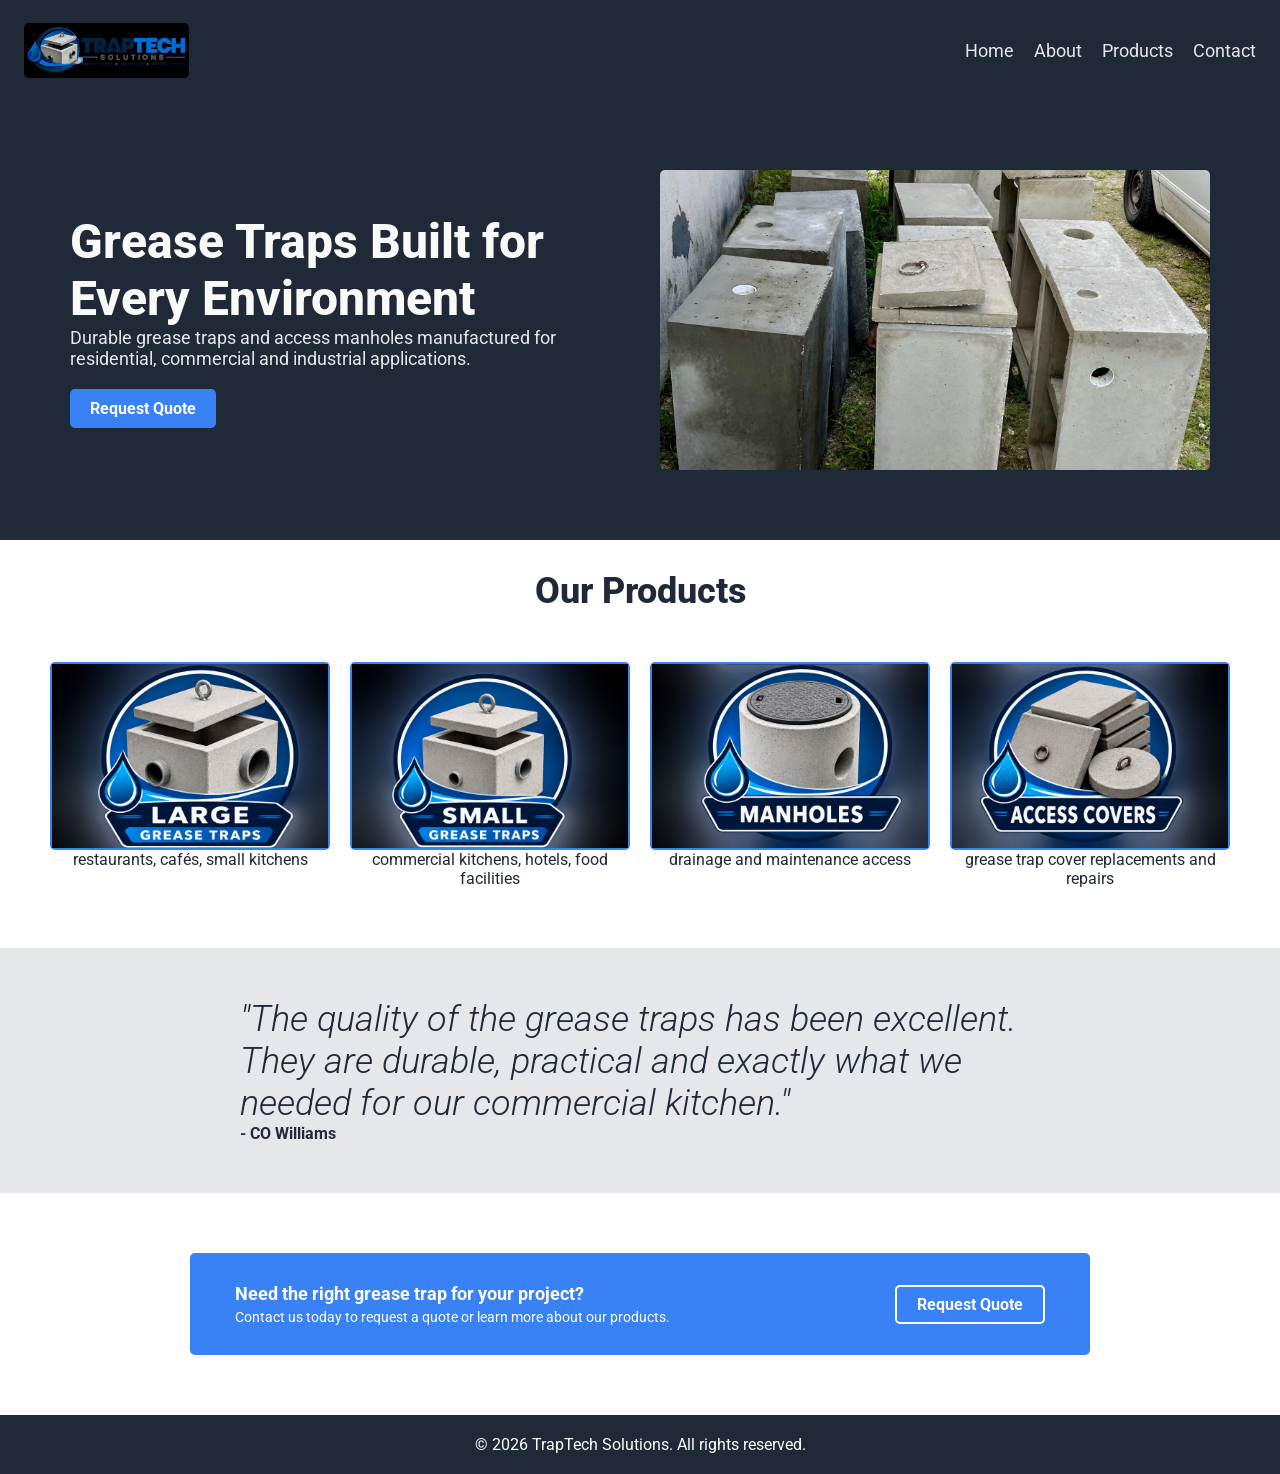
<file: index.html>
<!DOCTYPE html>
<html lang="en">
    <head>
        <meta charset="UTF-8">
        <meta name="viewport" content="width=device-width, initial-scale=1.0">
        <title>Home | TrapTech Solutions</title>
        <link rel="stylesheet" href="css/main.css">
        <link rel="stylesheet" href="css/responsive.css">
    </head>
    <body>
        <header>
            <a href="index.html" class="logo">
                <picture>
                    <source srcset="assets/images/traptech-logo.webp" type="image/webp">
                    <img src="assets/images/traptech-logo.png" alt="TrapTech Solutions Logo">
                </picture>
            </a>
            <!-- CSS-only burger menu -->
            <input type="checkbox" id="menu-toggle">

            <label for="menu-toggle" class="menu-icon" aria-label="Open navigation">
                ☰
            </label>

            <nav class="nav-menu">
                <ul>
                    <li><a href="index.html">Home</a></li>
                    <li><a href="pages/about.html">About</a></li>
                    <li><a href="pages/products.html">Products</a></li>
                    <li><a href="pages/contact.html">Contact</a></li>
                </ul>
            </nav>
        </header>

        <main>
            <section class="hero">
                <div class="hero-content">
                    <h1>Grease Traps Built for Every Environment</h1>
                    <p>Durable grease traps and access manholes manufactured for residential, commercial and industrial applications.</p>
                    <a href="pages/contact.html" class="hero-btn btn-secondary">Request Quote</a>
                </div>
                <div class="hero-image">
                    <picture>
                        <img src="assets/images/grease-traps.jpeg" alt="Concrete grease traps and access covers">
                    </picture>
                </div>
            </section>
            <div class="info-header">
                <h2>Our Products</h2>
            </div>
            <section class="products">
                <div class="product">
                    <div class="product-image">
                        <img src="assets/images/large-grease-trap.png" alt="Concrete grease traps and access covers">
                    </div>
                    <div class="product-text">
                        <!-- <h3>Small Trap</h3> -->
                        <p>restaurants, cafés, small kitchens</p>
                    </div>
                </div>
                <div class="product">
                    <div class="product-image">
                        <img src="assets/images/small-grease-trap.png" alt="Concrete grease traps and access covers">
                    </div>
                    <div class="product-text">
                        <!-- <h3>Large Trap</h3> -->
                        <p>commercial kitchens, hotels, food facilities</p>
                    </div>
                </div>
                <div class="product">
                    <div class="product-image">
                        <img src="assets/images/manholes.png" alt="Concrete grease traps and access covers">
                    </div>
                    <div class="product-text">
                        <!-- <h3>Manholes</h3> -->
                        <p>drainage and maintenance access</p>
                    </div>
                </div>
                <div class="product">
                    <div class="product-image">
                        <img src="assets/images/access-covers.png" alt="Concrete grease traps and access covers">
                    </div>
                    <div class="product-text">
                        <!-- <h3>Covers</h3> -->
                        <p>grease trap cover replacements and repairs</p>
                    </div>
                </div>
            </section>
            <section class="testimonials">
                <div class="testimonial-content">
                    <p>
                        "The quality of the grease traps has been excellent.
                        They are durable, practical and exactly what we needed
                        for our commercial kitchen."
                    </p>

                    <strong>- CO Williams</strong>
                </div>
            </section>
            <section class="cta">
                <div class="cta-content">
                    <div class="cta-text">
                        <h2>Need the right grease trap for your project?</h2>
                        <p>Contact us today to request a quote or learn more about our products.</p>
                    </div>

                    <div class="cta-action">
                        <a href="pages/contact.html" class="cta-btn">Request Quote</a>
                    </div>
                </div>
            </section>
        </main>
        <footer id="footer">
            <p class="footer-content">&copy; 2026 TrapTech Solutions. All rights reserved.</p>
        </footer>
    </body>
</html>
</file>
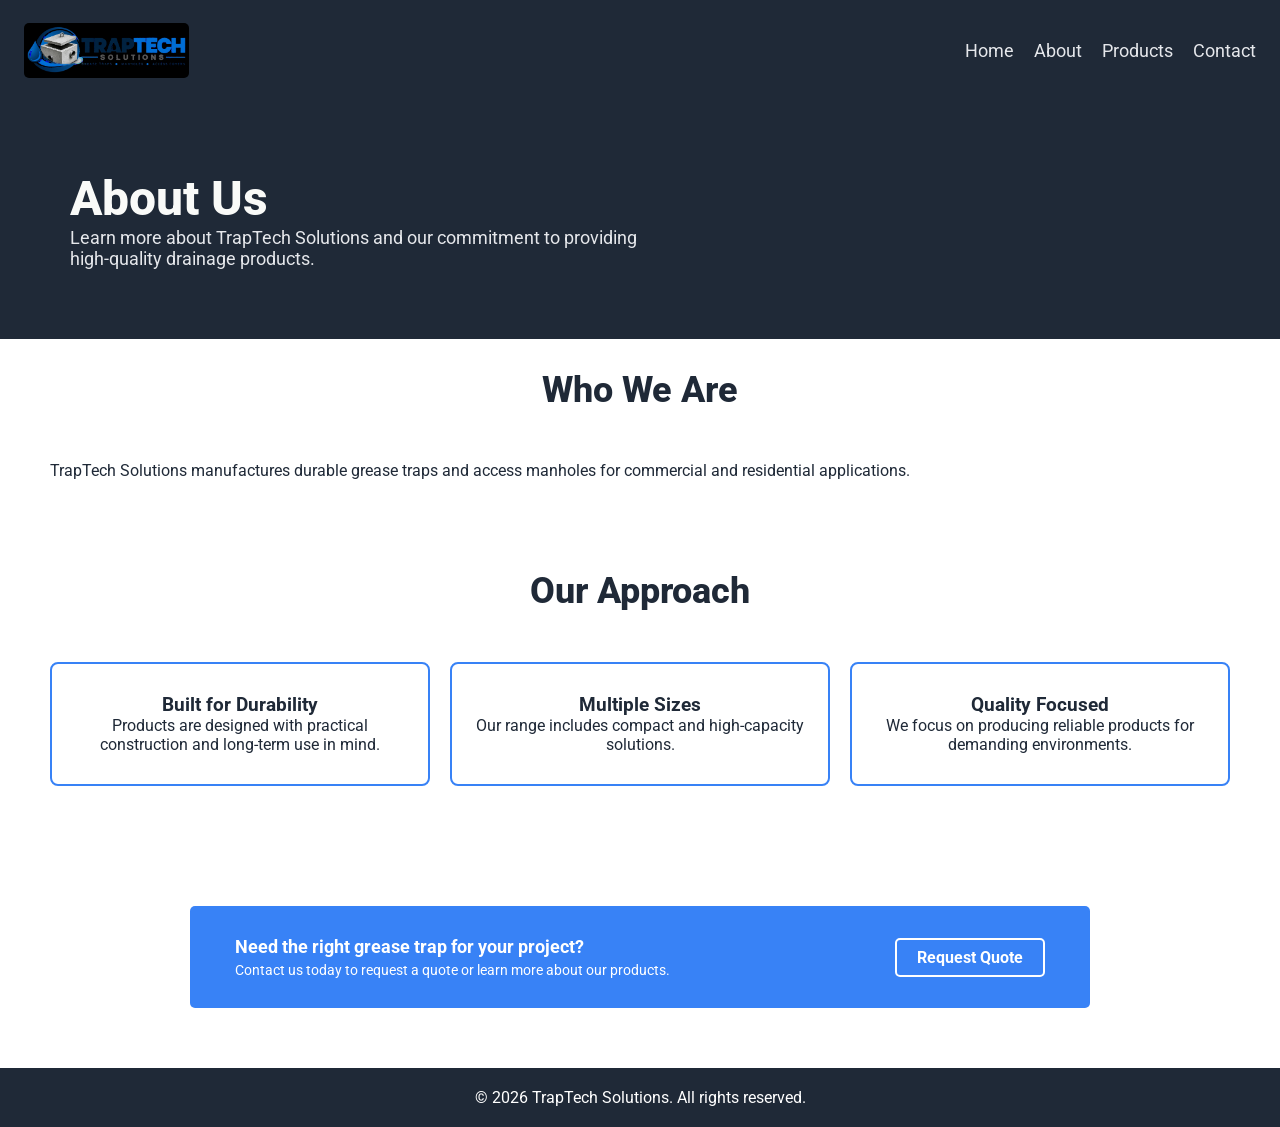
<file: pages/about.html>
<!DOCTYPE html>
<html lang="en">
    <head>
        <meta charset="UTF-8">
        <meta name="viewport" content="width=device-width, initial-scale=1.0">
        <title>About | TrapTech Solutions</title>
        <link rel="stylesheet" href="../css/main.css">
        <link rel="stylesheet" href="../css/responsive.css">
    </head>
    <body>
        <header>
            <a href="../index.html" class="logo">
                <picture>
                    <source srcset="../assets/images/traptech-logo.webp" type="image/webp">
                    <img src="../assets/images/traptech-logo.png" alt="TrapTech Solutions Logo">
                </picture>
            </a>
            <!-- CSS-only burger menu -->
            <input type="checkbox" id="menu-toggle">

            <label for="menu-toggle" class="menu-icon" aria-label="Open navigation">
                ☰
            </label>

            <nav class="nav-menu">
                <ul>
                    <li><a href="../index.html">Home</a></li>
                    <li><a href="./about.html">About</a></li>
                    <li><a href="./products.html">Products</a></li>
                    <li><a href="./contact.html">Contact</a></li>
                </ul>
            </nav>
        </header>

        <main>
            <section class="hero">
                <div class="hero-content">
                    <h1>About Us</h1>
                    <p>Learn more about TrapTech Solutions and our commitment to providing high-quality drainage products.</p>
                </div>
            </section>
            <div class="info-header">
                <h2>Who We Are</h2>
            </div>
            <section class="content">
                <p>TrapTech Solutions manufactures durable grease traps and access manholes for commercial and residential applications.</p>
            </section>
            <div class="info-header">
                <h2>Our Approach</h2>
            </div>
            <section class="content">
                <div class="approach">
                    <h3>Built for Durability</h3>
                    <p>Products are designed with practical construction and long-term use in mind.</p>
                </div>
                <div class="approach">
                    <h3>Multiple Sizes</h3>
                    <p>Our range includes compact and high-capacity solutions.</p>
                </div>
                <div class="approach">
                    <h3>Quality Focused</h3>
                    <p>We focus on producing reliable products for demanding environments.</p>
                </div>
            </section>
            <section class="cta">
                <div class="cta-content">
                    <div class="cta-text">
                        <h2>Need the right grease trap for your project?</h2>
                        <p>Contact us today to request a quote or learn more about our products.</p>
                    </div>

                    <div class="cta-action">
                        <a href="../pages/contact.html" class="cta-btn">Request Quote</a>
                    </div>
                </div>
            </section>
        </main>
        <footer id="footer">
            <p class="footer-content">&copy; 2026 TrapTech Solutions. All rights reserved.</p>
        </footer>
    </body>
</html>
</file>
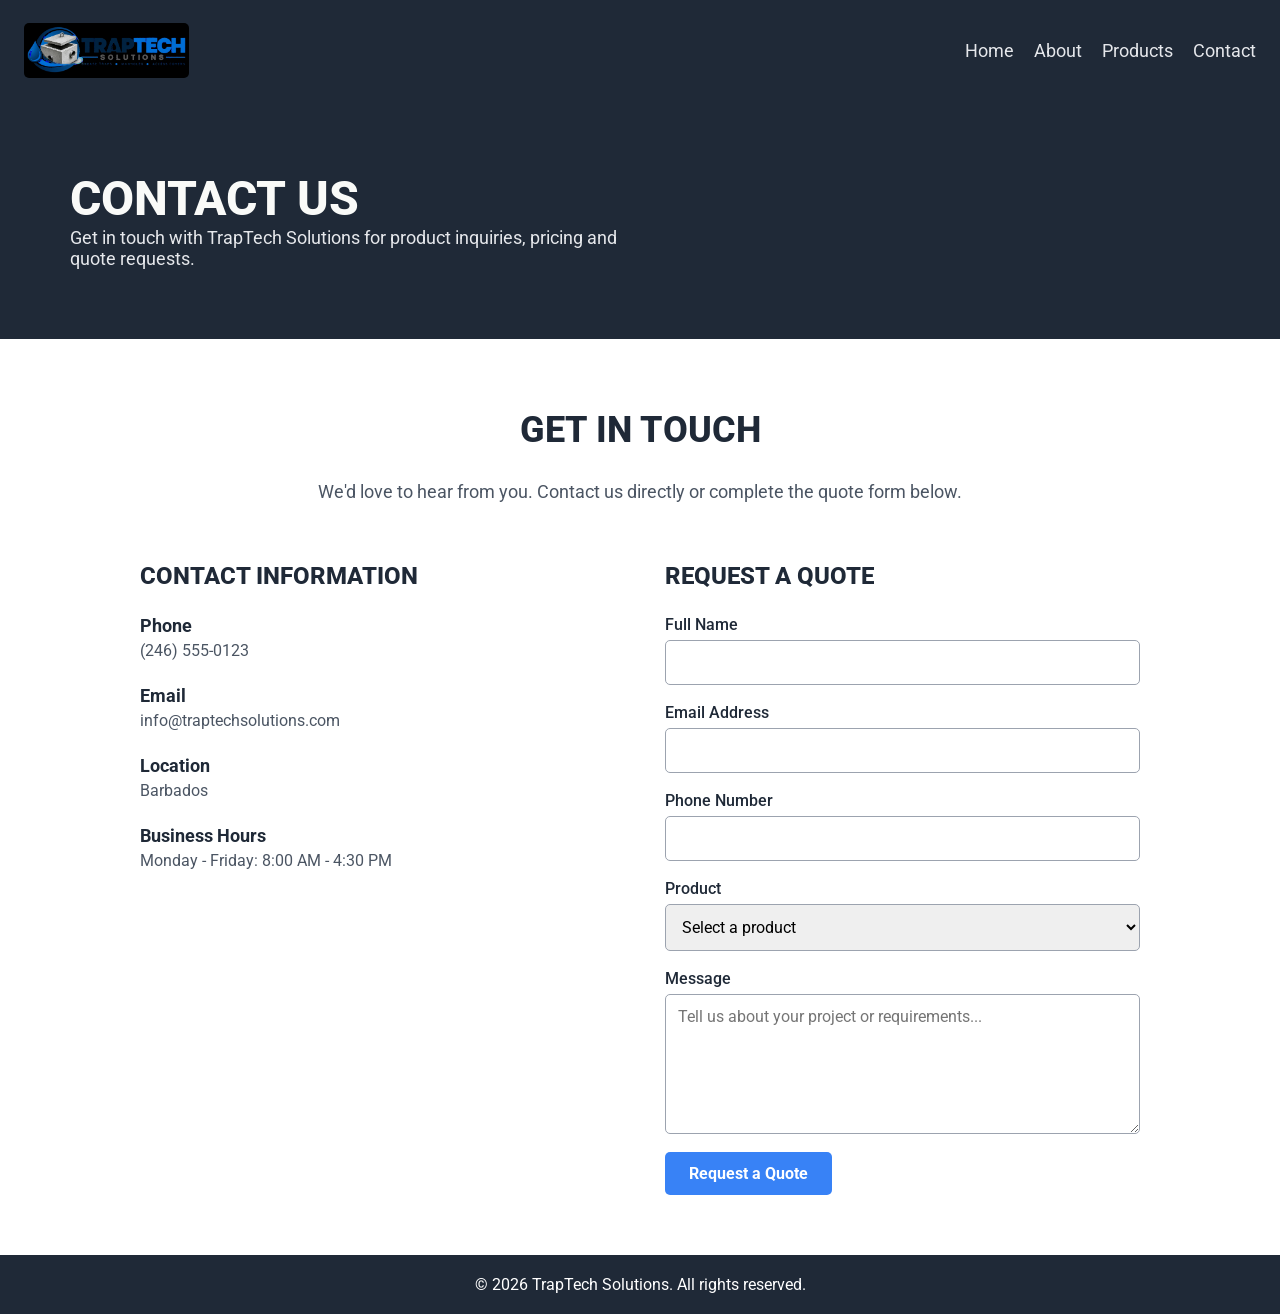
<file: pages/contact.html>
<!doctype html>
<html lang="en">
  <head>
    <meta charset="UTF-8" />
    <meta name="viewport" content="width=device-width, initial-scale=1.0" />

    <title>Contact | TrapTech Solutions</title>

    <link rel="stylesheet" href="../css/main.css" />
    <link rel="stylesheet" href="../css/responsive.css" />
  </head>

  <body>
    <header>
      <a href="../index.html" class="logo">
        <picture>
          <source
            srcset="../assets/images/traptech-logo.webp"
            type="image/webp"
          />

          <img
            src="../assets/images/traptech-logo.jpeg"
            alt="TrapTech Solutions Logo"
          />
        </picture>
      </a>

      <!-- CSS-only burger menu -->
      <input type="checkbox" id="menu-toggle" />

      <label for="menu-toggle" class="menu-icon" aria-label="Open navigation">
        ☰
      </label>

      <nav class="nav-menu">
        <ul>
          <li><a href="../index.html">Home</a></li>
          <li><a href="about.html">About</a></li>
          <li><a href="products.html">Products</a></li>
          <li><a href="contact.html">Contact</a></li>
        </ul>
      </nav>
    </header>

    <main>
      <!-- Hero -->
      <section class="hero">
        <div class="hero-content">
          <h1>CONTACT US</h1>

          <p>
            Get in touch with TrapTech Solutions for product inquiries, pricing
            and quote requests.
          </p>
        </div>
      </section>

      <!-- Introduction -->
      <section class="contact-intro">
        <div class="info-header">
          <h2>GET IN TOUCH</h2>
        </div>

        <p>
          We'd love to hear from you. Contact us directly or complete the quote
          form below.
        </p>
      </section>

      <!-- Contact Details + Form -->
      <section class="contact-section">
        <!-- Contact Information -->
        <div class="contact-details">
          <h2>CONTACT INFORMATION</h2>

          <div class="contact-item">
            <h3>Phone</h3>
            <p>(246) 555-0123</p>
          </div>

          <div class="contact-item">
            <h3>Email</h3>
            <p>info@traptechsolutions.com</p>
          </div>

          <div class="contact-item">
            <h3>Location</h3>
            <p>Barbados</p>
          </div>

          <div class="contact-item">
            <h3>Business Hours</h3>
            <p>Monday - Friday: 8:00 AM - 4:30 PM</p>
          </div>
        </div>
        <!-- Quote Form -->
        <div class="quote-container">
          <h2>REQUEST A QUOTE</h2>
          <form class="quote-form">
            <div class="form-group">
              <label for="full-name">Full Name</label>

              <input type="text" id="full-name" name="full-name" required />
            </div>
            <div class="form-group">
              <label for="email">Email Address</label>

              <input type="email" id="email" name="email" required />
            </div>
            <div class="form-group">
              <label for="phone">Phone Number</label>
              <input type="tel" id="phone" name="phone" required />
            </div>
            <div class="form-group">
              <label for="product">Product</label>

              <select id="product" name="product" required>
                <option value="">Select a product</option>

                <option value="small-grease-trap">Small Grease Trap</option>

                <option value="large-grease-trap">Large Grease Trap</option>

                <option value="manhole">Manhole</option>

                <option value="access-cover">Access Cover</option>
              </select>
            </div>
            <div class="form-group">
              <label for="message">Message</label>
              <textarea
                id="message"
                name="message"
                rows="6"
                placeholder="Tell us about your project or requirements..."
                required
              ></textarea>
            </div>
            <button type="submit" class="form-btn">Request a Quote</button>
          </form>
        </div>
      </section>
    </main>
    <footer id="footer">
      <p class="footer-content">
        &copy; 2026 TrapTech Solutions. All rights reserved.
      </p>
    </footer>
  </body>
</html>
</file>
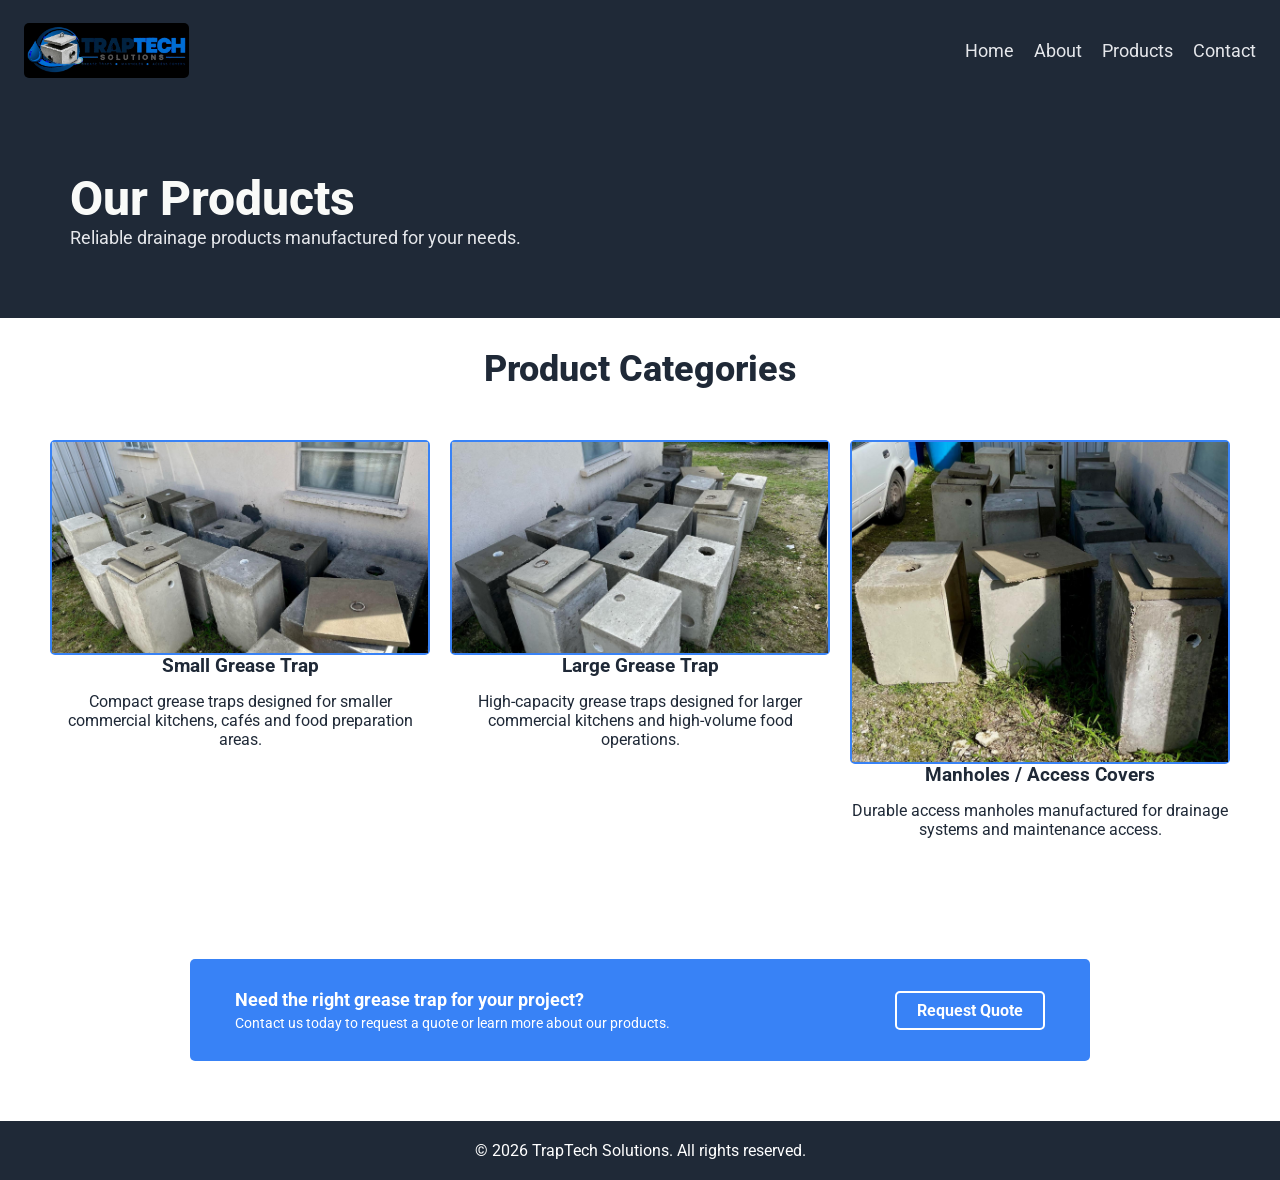
<file: pages/products.html>
<!DOCTYPE html>
<html lang="en">
    <head>
        <meta charset="UTF-8">
        <meta name="viewport" content="width=device-width, initial-scale=1.0">
        <title>Products | TrapTech Solutions</title>
        <link rel="stylesheet" href="../css/main.css">
        <link rel="stylesheet" href="../css/responsive.css">
    </head>
    <body>
        <header>
            <a href="../index.html" class="logo">
                <picture>
                    <source srcset="../assets/images/traptech-logo.webp" type="image/webp">
                    <img src="../assets/images/traptech-logo.png" alt="TrapTech Solutions Logo">
                </picture>
            </a>
            <!-- CSS-only burger menu -->
            <input type="checkbox" id="menu-toggle">

            <label for="menu-toggle" class="menu-icon" aria-label="Open navigation">
                ☰
            </label>

            <nav class="nav-menu">
                <ul>
                    <li><a href="../index.html">Home</a></li>
                    <li><a href="./about.html">About</a></li>
                    <li><a href="./products.html">Products</a></li>
                    <li><a href="./contact.html">Contact</a></li>
                </ul>
            </nav>
        </header>

        <main>
            <section class="hero">
                <div class="hero-content">
                    <h1>Our Products</h1>
                    <p>Reliable drainage products manufactured for your needs.</p>
                </div>
            </section>
            <div class="info-header">
                <h2>Product Categories</h2>
            </div>
            <section class="products">
                <div class="product">
                    <div class="product-image">
                        <img src="../assets/images/product-1.jpeg" alt="Small Grease Trap">
                    </div>
                    <div class="product-text">
                        <h3>Small Grease Trap</h3>
                        <p>Compact grease traps designed for smaller commercial kitchens, cafés and food preparation areas.</p>
                    </div>
                </div>
                <div class="product">
                    <div class="product-image">
                        <img src="../assets/images/product-2.jpeg" alt="Large Grease Trap">
                    </div>
                    <div class="product-text">
                        <h3>Large Grease Trap</h3>
                        <p>High-capacity grease traps designed for larger commercial kitchens and high-volume food operations.</p>
                    </div>
                </div>
                <div class="product">
                    <div class="product-image">
                        <img src="../assets/images/product-4.jpeg" alt="Manholes / Access Covers">
                    </div>
                    <div class="product-text">
                        <h3>Manholes / Access Covers</h3>
                        <p>Durable access manholes manufactured for drainage systems and maintenance access.</p>
                    </div>
                </div>
            </section>
            <section class="cta">
                <div class="cta-content">
                    <div class="cta-text">
                        <h2>Need the right grease trap for your project?</h2>
                        <p>Contact us today to request a quote or learn more about our products.</p>
                    </div>

                    <div class="cta-action">
                        <a href="../pages/contact.html" class="cta-btn">Request Quote</a>
                    </div>
                </div>
            </section>
        </main>
        <footer id="footer">
            <p class="footer-content">&copy; 2026 TrapTech Solutions. All rights reserved.</p>
        </footer>
    </body>
</html>
</file>
<file: css/main.css>
@font-face {
    font-family: 'Roboto';
    src: url('../assets/fonts/Roboto-VariableFont_wdth,wght.ttf') format('truetype');
    font-style: normal;
    font-weight: 100 900;
}

@font-face {
    font-family: 'Roboto';
    src: url('../assets/fonts/Roboto-Italic-VariableFont_wdth,wght.ttf') format('truetype');
    font-style: italic;
    font-weight: 100 900;
}

* {
    padding: 0;
    margin: 0;
    box-sizing: border-box;
    font-family: 'Roboto', sans-serif;
}

body {
    color: #1F2937;
}

.logo img {
    max-height: 55px;
    width: auto;
    border-radius: 5px;
}

img {
    max-width: 100%;
    height: auto;
    display: block;
}

/* HEADER */

header {
    height: 100px;
    padding: 20px;
    background-color: #1F2937;
    border: 4px solid #1F2937;

    display: flex;
    justify-content: space-between;
    align-items: center;
}

nav ul {
    list-style-type: none;
    display: flex;
    justify-content: center;
    gap: 20px;
}

nav a {
    color: #E5E7EB;
    text-decoration: none;
    font-size: 18px;
}

/* HERO */

.hero {
    display: flex;
    align-items: center;
    background-color: #1F2937;
    color: #ffffff;
    padding: 70px;
    gap: 40px;
}

.hero-content {
    width: 50%;
}

.hero-content h1 {
    font-size: 48px;
    font-weight: 800;
    color: #F9FAF8;
}

.hero-content p {
    font-size: 18px;
    color: #E5E7EB;
}

.hero-btn {
    display: inline-block;
    padding: 10px 20px;
    margin-top: 20px;
    background-color: #3882F6;
    color: #ffffff;
    text-decoration: none;
    font-weight: bold;
    border-radius: 5px;
}

.hero-image {
    width: 50%;
    height: 300px;
}

.hero-image picture {
    display: block;
    width: 100%;
    height: 100%;
}

.hero-image img {
    width: 100%;
    height: 100%;
    object-fit: cover;
    display: block;
    border-radius: 5px;
}

/* PRODUCTS */

.info-header h2 {
    font-size: 36px;
    font-weight: 800;
    color: #1F2937;
    text-align: center;
    padding: 30px;
}

section.products {
    display: flex;
    padding: 20px 50px 60px;
    gap: 20px;
    text-align: center;
    flex-wrap: wrap;
}

.product {
    flex: 1;
}

.product-image {
    width: 100%;
    height: 100;
    padding: 0px;
    border: 2px solid #3882F6;
    border-radius: 5px;
}

.product h3 {
    margin-bottom: 15px;
}

/* TESTIMONIAL */

.testimonials {
    display: flex;
    justify-content: center;
    background-color: #E5E7EB;
    padding: 50px 20px;
}

.testimonial-content {
    max-width: 800px;
}

.testimonials p {
    font-size: 36px;
    font-weight: 300;
    font-style: italic;
    color: #1F2937;
}

/* CTA */

section.cta {
    padding: 60px 50px;
}

.cta-content {
    display: flex;
    justify-content: space-between;
    align-items: center;
    max-width: 900px;
    margin: 0 auto;

    background-color: #3882F6;
    color: #ffffff;

    padding: 30px 45px;
    border-radius: 5px;
    gap: 30px;
}

.cta-text {
    flex: 1;
}

.cta-text h2 {
    font-size: 18px;
    font-weight: 700;
    margin-bottom: 5px;
}

.cta-text p {
    font-size: 14px;
}

.cta-action {
    flex-shrink: 0;
}

.cta-btn {
    display: inline-block;
    padding: 8px 20px;

    background-color: #3882F6;
    color: #ffffff;

    text-decoration: none;
    border: 2px solid #ffffff;
    border-radius: 5px;
    font-weight: bold;
}

/* =========================================
   About
   ========================================= */
section.content {
    display: flex;
    padding: 20px 50px 60px;
    gap: 20px;
    text-align: center;
    flex-wrap: wrap;
}

.approach {
    flex: 1;
    padding: 30px 20px;
    border: 2px solid #3882F6;
    border-radius: 8px;
}

.product h3 {
    margin-bottom: 15px;
}


/* CONTACT INTRO */

.contact-intro {
    padding: 40px 20px;
    text-align: center;
}

.contact-intro p {
    max-width: 700px;
    margin: 0 auto;
    font-size: 18px;
    color: #4B5563;
}


/* CONTACT SECTION */

.contact-section {
    display: flex;
    gap: 50px;
    max-width: 1100px;
    margin: 0 auto;
    padding: 20px 50px 60px;
}

.contact-details,
.quote-container {
    flex: 1;
}

.contact-details h2,
.quote-container h2 {
    font-size: 24px;
    font-weight: 800;
    color: #1F2937;
    margin-bottom: 25px;
}


/* CONTACT DETAILS */

.contact-item {
    margin-bottom: 25px;
}

.contact-item h3 {
    font-size: 18px;
    font-weight: 700;
    color: #1F2937;
    margin-bottom: 5px;
}

.contact-item p {
    font-size: 16px;
    color: #4B5563;
}


/* FORM */

.quote-form {
    display: flex;
    flex-direction: column;
    gap: 18px;
}

.form-group {
    display: flex;
    flex-direction: column;
    gap: 6px;
}

.form-group label {
    font-size: 16px;
    font-weight: 500;
    color: #1F2937;
}

.form-group input,
.form-group select,
.form-group textarea {
    width: 100%;
    padding: 12px;

    border: 1px solid #9CA3AF;
    border-radius: 5px;

    font-family: 'Roboto', sans-serif;
    font-size: 16px;
}

.form-group textarea {
    resize: vertical;
}

.form-group input:focus,
.form-group select:focus,
.form-group textarea:focus {
    outline: 2px solid #3882F6;
    border-color: #3882F6;
}


/* SUBMIT BUTTON */

.form-btn {
    width: fit-content;

    padding: 12px 24px;

    background-color: #3882F6;
    color: #ffffff;

    border: none;
    border-radius: 5px;

    font-size: 16px;
    font-weight: 700;

    cursor: pointer;
}

/* FOOTER */

footer {
    background-color: #1F2937;
    color: #ffffff;
    padding: 20px;
    text-align: center;
}
</file>
<file: css/responsive.css>
/* =========================================
   TABLET / MOBILE
   ========================================= */

#menu-toggle {
    display: none;
}

.menu-icon {
    display: none;
    color: #F9FAF8;
    font-size: 30px;
    cursor: pointer;
}


/* =========================================
   TABLET - 768px
   ========================================= */

@media (max-width: 768px) {

    /* HEADER */

    header {
        height: 80px;
        padding: 15px 20px;
        position: relative;
    }

    .menu-icon {
        display: block;
    }

    .nav-menu {
        display: none;
        position: absolute;
        top: 76px;
        left: 0;
        width: 100%;
        background-color: #1F2937;
        padding: 20px 0;
        z-index: 1000;
    }

    .nav-menu ul {
        flex-direction: column;
        align-items: center;
        gap: 15px;
    }

    .nav-menu a {
        font-size: 18px;
    }

    #menu-toggle:checked ~ .nav-menu {
        display: block;
    }


    /* HERO */

    .hero {
        flex-direction: column;
        padding: 50px 30px;
        gap: 30px;
    }

    .hero-content {
        width: 100%;
    }

    .hero-content h1 {
        font-size: 40px;
    }

    .hero-content p {
        font-size: 18px;
    }

    .hero-image {
        width: 100%;
        height: 300px;
    }


    /* PRODUCTS */

    .info-header h2 {
        font-size: 32px;
        padding: 25px 20px;
    }

    section.products {
        flex-direction: column;
        padding: 20px 30px 50px;
        gap: 20px;
    }

    .product {
        width: 100%;
    }


    /* TESTIMONIAL */

    .testimonials {
        padding: 50px 30px;
    }

    .testimonials p {
        font-size: 30px;
    }


    /* CTA */

    section.cta {
        padding: 50px 30px;
    }

    .cta-content {
        flex-direction: column;
        align-items: flex-start;
        padding: 30px;
    }

    .cta-action {
        margin-top: 10px;
    }


    /* CONTACT / OTHER FLEX CONTENT */

    .content {
        flex-direction: column;
        padding: 40px 30px;
    }

    .contact-section {
        flex-direction: column;
        gap: 40px;
        padding: 20px 30px 50px;
    }

    .contact-details,
    .quote-container {
        width: 100%;
    }

    .contact-intro {
        padding: 35px 20px;
    }
}


/* =========================================
   SMALL MOBILE - 480px
   ========================================= */

@media (max-width: 480px) {

    /* Logo */
    .logo img {
        max-height: 45px;
    }

    /* HEADER */

    header {
        height: 75px;
        padding: 12px 15px;
    }

    .nav-menu {
        top: 71px;
    }


    /* HERO */

    .hero {
        padding: 40px 20px;
        gap: 25px;
    }

    .hero-content h1 {
        font-size: 32px;
        line-height: 1.1;
    }

    .hero-content p {
        font-size: 16px;
    }

    .hero-btn {
        width: 100%;
        text-align: center;
    }

    .hero-image {
        height: 250px;
    }


    /* PRODUCTS */

    .info-header h2 {
        font-size: 28px;
        padding: 25px 15px;
    }

    section.products {
        padding: 15px 20px 40px;
    }

    .product {
        padding: 25px 15px;
    }


    /* TESTIMONIAL */

    .testimonials {
        padding: 40px 20px;
    }

    .testimonials p {
        font-size: 25px;
    }


    /* CTA */

    section.cta {
        padding: 40px 20px;
    }

    .cta-content {
        padding: 25px 20px;
    }

    .cta-text h2 {
        font-size: 18px;
    }

    .cta-text p {
        font-size: 14px;
    }

    .cta-btn {
        width: 100%;
        text-align: center;
    }


    .contact-section {
        padding: 15px 20px 40px;
    }

    .contact-details h2,
    .quote-container h2 {
        font-size: 22px;
    }

    .form-btn {
        width: 100%;
    }


    /* FOOTER */

    footer {
        padding: 18px 15px;
    }
}
</file>
